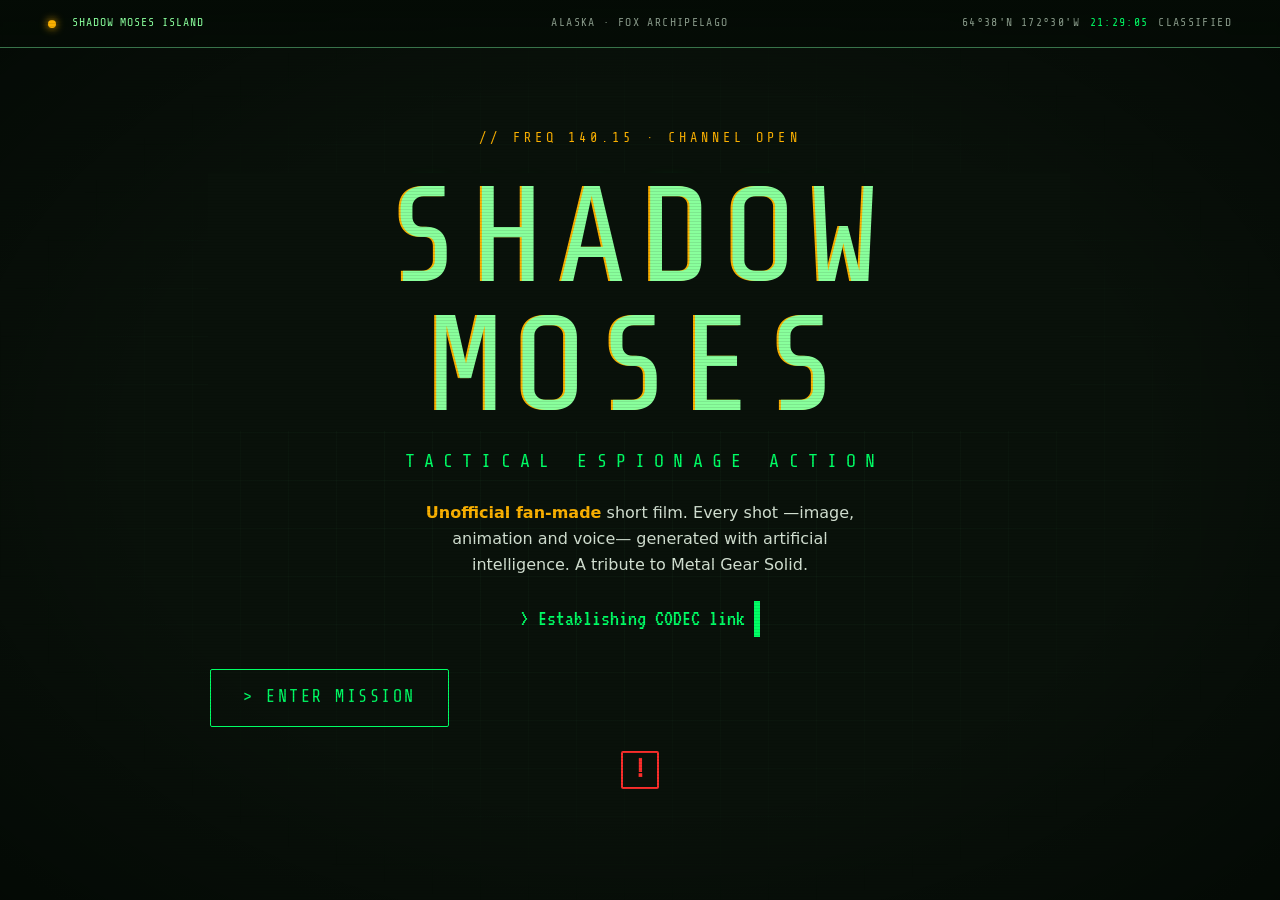
<file: index.html>
<!DOCTYPE html>
<html lang="en">
<head>
  <meta charset="UTF-8">
  <meta name="viewport" content="width=device-width, initial-scale=1.0">
  <!-- SEO / fan film description -->
  <title>SHADOW MOSES — AI-Generated Fan Film · Tactical Espionage Action</title>
  <meta name="description" content="Unofficial fan-made short film inspired by Metal Gear Solid, with every shot generated using artificial intelligence. A tribute to the work of Hideo Kojima.">
  <meta name="theme-color" content="#0a0e0a">

  <!-- Google Fonts: Share Tech Mono (HUD/headings) + VT323 (CRT terminal/CODEC).
       preconnect speeds up the connection to the font server. -->
  <link rel="preconnect" href="https://fonts.googleapis.com">
  <link rel="preconnect" href="https://fonts.gstatic.com" crossorigin>
  <!-- Press Start 2P: blocky pixel font for the CALL label (similar to the image) -->
  <link href="https://fonts.googleapis.com/css2?family=Press+Start+2P&family=Share+Tech+Mono&family=VT323&display=swap" rel="stylesheet">

  <link rel="stylesheet" href="css/styles.css?v=4">
</head>
<body>
  <!-- Accessibility link: skip straight to the content with the keyboard -->
  <a href="#main" class="skip-link">Skip to content</a>

  <!-- CRT atmosphere layer (scanlines + flicker). Decorative: aria-hidden. -->
  <div class="crt-overlay" aria-hidden="true"></div>

  <!-- ===== FIXED TOP HUD BAR with ambient data ===== -->
  <header class="hud-bar">
    <div class="hud-bar__seg hud-bar__status">
      <span class="hud-text">SHADOW MOSES ISLAND</span>
    </div>
    <div class="hud-bar__seg hud-bar__seg--center">
      <span class="hud-bar__label">ALASKA · FOX ARCHIPELAGO</span>
    </div>
    <div class="hud-bar__seg">
      <!-- Ambient coordinates (fictional) + live clock updated by JS -->
      <span class="hud-bar__label hud-bar__coords">64°38'N 172°30'W</span>
      <span class="hud-bar__value" id="hud-clock" aria-hidden="true">--:--:--</span>
      <span class="hud-bar__label hud-bar__classified">CLASSIFIED</span>
    </div>
  </header>

  <!-- ===== IMMERSIVE FULL-SCREEN HERO ===== -->
  <main id="main">
    <section class="hero">
      <div class="hero__inner">
        <!-- CODEC frequency as an ambient "eyebrow" -->
        <p class="hero__freq">// FREQ 140.15 · CHANNEL OPEN</p>

        <!-- Glitch title. data-text feeds the ::before/::after layers.
             This is our own TYPOGRAPHIC version, not the official logo. -->
        <h1 class="glitch" data-text="SHADOW MOSES">SHADOW MOSES</h1>

        <!-- Classic tagline of the series -->
        <p class="tagline">TACTICAL ESPIONAGE ACTION</p>

        <!-- Makes it clear that this is a fan film made with AI -->
        <p class="hero__subtitle">
          <strong>Unofficial fan-made</strong> short film. Every shot —image,
          animation and voice— generated with artificial intelligence. A tribute to
          Metal&nbsp;Gear&nbsp;Solid.
        </p>

        <!-- Line that is "typed out" on load (filled in by js/main.js).
             role=status so screen readers announce the message. -->
        <p class="hero__typed" data-typed="&gt; Establishing CODEC link with Shadow Moses..." role="status"></p>

        <div class="hero__actions">
          <!-- Video-game-style action button -->
          <a href="proyecto.html" class="btn">&gt; ENTER MISSION</a>
        </div>

        <!-- Micro-interaction of the alert "!" (hover/focus shows the box) -->
        <div class="alert-badge" tabindex="0" role="button" aria-label="Alert status: infiltration detected">
          !
          <span class="alert-badge__box">! ALERT · INFILTRATION</span>
        </div>
      </div>
    </section>
  </main>

  <!-- Alert box "!" that flashes on screen (triggered by JS) -->
  <div class="alert-flash" id="alert-flash" aria-hidden="true">!</div>

  <!-- ===== INCOMING CALL SCREEN (step before the CODEC) =====
       ENTER MISSION opens it: black background with the "CALL" box (MGS
       alert style) and "CLICK TO ANSWER". codec-audio.mp3 loops until the
       user clicks; on answering, codec-answer.mp3 plays and the CODEC
       starts. The whole screen is "answer" (role=button). Hidden by default. -->
  <div id="call-overlay" class="call-screen" role="button" tabindex="-1"
       aria-label="Incoming call. Press to answer." hidden>
    <div class="call-screen__box" aria-hidden="true">CALL</div>
    <!-- The text changes based on screen size (see CSS):
         "CLICK" on desktop, "TAP" on mobile/touch. -->
    <p class="call-screen__hint">
      <span class="call-screen__hint-desktop">CLICK TO ANSWER</span>
      <span class="call-screen__hint-mobile">TAP TO ANSWER</span>
    </p>
    <!-- Ring tone (loop) + answer sound -->
    <audio id="call-ring" src="assets/audio/codec-audio.mp3" loop preload="auto"></audio>
    <audio id="call-answer" src="assets/audio/codec-answer.mp3" preload="auto"></audio>
  </div>

  <!-- ===== CODEC TRANSITION OVERLAY =====
       Extracted from the old standalone demo. Hidden by default (hidden
       attribute). Activated when "ENTER MISSION" is pressed (the click
       unlocks the audio). When the voice ends or SKIP is pressed it
       redirects to proyecto.html. role=dialog + aria-modal: announced as
       a modal layer. -->
  <div id="codec-overlay" class="codec-tx" role="dialog" aria-modal="true"
       aria-label="Incoming CODEC transmission" hidden>

    <!-- REC (recording) indicator -->
    <div class="codec-tx__rec"><b aria-hidden="true"></b>REC · CLASSIFIED</div>

    <div class="codec-tx__box">
      <!-- Header: frequency + call status -->
      <div class="codec-tx__freq">
        <span>CODEC · FREQ <span class="codec-tx__num">140.85</span></span>
        <span class="codec-tx__status" id="codec-status">CALLING...</span>
      </div>

      <!-- Portraits: generic SVG silhouettes (no copyrighted art) -->
      <div class="codec-tx__faces">
        <div class="codec-tx__face" id="codec-face-colonel">
          <div class="codec-tx__portrait">
            <img src="assets/img/cambell-codec.webp" alt="Colonel Campbell portrait on the CODEC screen" loading="lazy">
          </div>
          <div class="codec-tx__name">COLONEL</div>
        </div>
        <div class="codec-tx__face" id="codec-face-snake">
          <div class="codec-tx__portrait">
            <img src="assets/img/snake-codec.webp" alt="Snake portrait on the CODEC screen" loading="lazy">
          </div>
          <div class="codec-tx__name">SNAKE</div>
        </div>
      </div>

      <!-- Audio wave (bars generated by JS) -->
      <div class="codec-tx__wave" id="codec-wave" aria-hidden="true"></div>

      <!-- Synced subtitles. aria-live for screen readers. -->
      <div class="codec-tx__subs">
        <span id="codec-subtext" aria-live="polite"></span><span class="codec-tx__caret" aria-hidden="true"></span>
      </div>

      <!-- Transmission progress bar -->
      <div class="codec-tx__conn">
        <div class="codec-tx__conn-label">ESTABLISHING SECURE CHANNEL</div>
        <div class="codec-tx__bar"><i id="codec-bar"></i></div>
      </div>
    </div>

    <!-- SKIP always visible -->
    <button type="button" class="codec-tx__skip" id="codec-skip">&gt; SKIP TRANSMISSION</button>

    <!-- Snake's voice. The click on ENTER MISSION is the gesture that unlocks it. -->
    <audio id="codec-voice" preload="auto" src="assets/audio/snake-intro.mp3"></audio>

    <!-- Persistent mute -->
    <button type="button" class="codec-tx__mute" id="codec-mute" aria-pressed="false">🔊 SOUND: ON</button>
  </div>

  <script src="js/main.js?v=2" defer></script>
</body>
</html>
</file>
<file: css/styles.css>
/* =============================================================================
   SHADOW MOSES · Fan Film — Hoja de estilos principal
   -----------------------------------------------------------------------------
   Dirección de arte: puesto de mando de infiltración. Negro fósforo + verde
   CODEC como voz principal, ámbar para alerta y rojo SOLO para el icónico "!".
   Organización del archivo:
     0. Reset y base
     1. Variables de diseño (:root)  ← paleta y tipografía centralizadas
     2. Capas de atmósfera CRT (scanlines, vignette, flicker)
     3. Tipografía y utilidades de texto
     4. HUD: barra fija superior y marcos con corchetes [ ]
     5. Botones / CTA estilo videojuego
     6. Landing (index.html): hero, glitch, alerta "!"
     7. Proyecto (proyecto.html): briefing, CODEC, galería, ficha, footer
     8. Lightbox de la galería
     9. Animaciones de aparición al hacer scroll
    10. Responsive (móvil primero → tablet → desktop)
    11. prefers-reduced-motion (accesibilidad de movimiento)
   ============================================================================= */

/* =========================================================
   0. RESET Y BASE
   ========================================================= */
*,
*::before,
*::after {
  box-sizing: border-box;
  margin: 0;
  padding: 0;
}

html {
  scroll-behavior: smooth;
  /* Compensa la barra HUD fija al saltar a anclas internas */
  scroll-padding-top: 4.5rem;
  /* Red de seguridad contra scroll horizontal (glitch/tagline desbordan
     unos px). El desbordamiento real se corrige en su origen. */
  overflow-x: hidden;
}

/* =========================================================
   1. VARIABLES DE DISEÑO
   Toda la paleta y la tipografía viven aquí para mantener
   coherencia y poder ajustar el "tono" en un solo sitio.
   ========================================================= */
:root {
  /* --- Paleta --- */
  --bg: #0a0e0a;              /* Negro casi total con tinte verde */
  --bg-2: #0d140d;            /* Panel/superficie ligeramente elevada */
  --bg-3: #10190f;            /* Superficie de tarjeta */
  --green: #8cff9e;           /* Verde fósforo principal (texto HUD) */
  --green-bright: #00ff66;    /* Verde intenso (acentos, brillos) */
  --green-dim: #3f7d52;       /* Verde apagado (bordes, texto secundario) */
  --green-glow: rgba(0, 255, 102, 0.35); /* Halo para sombras/glow */
  --amber: #ffb000;           /* Ámbar de alerta (acentos y estados) */
  --red: #ff2b2b;             /* Rojo alarma — RESERVADO al "!" */
  --text: #d8e2d6;            /* Blanco sucio para lectura larga */
  --text-dim: #8a988a;        /* Texto atenuado / metadatos */

  /* --- Tipografía --- */
  /* Share Tech Mono: mono técnico para HUD y titulares (interfaz táctica) */
  --font-hud: "Share Tech Mono", ui-monospace, "Courier New", monospace;
  /* VT323: fósforo CRT para el texto "tecleado" del CODEC */
  --font-crt: "VT323", "Share Tech Mono", monospace;
  /* Sans del sistema para párrafos: carga cero + máxima legibilidad */
  --font-body: system-ui, -apple-system, "Segoe UI", Roboto, Helvetica, Arial, sans-serif;

  /* --- Layout --- */
  --hud-height: 3rem;
  --maxw: 1200px;
  --gutter: clamp(1rem, 4vw, 3rem);
  --border-hud: 1px solid var(--green-dim);
  --radius: 2px; /* Esquinas casi rectas: estética de interfaz militar */
}

/* =========================================================
   2. CAPAS DE ATMÓSFERA CRT
   Overlay fijo sobre TODO el sitio. pointer-events:none para
   no interferir con clics. aria-hidden en el HTML.
   ========================================================= */
body {
  background-color: var(--bg);
  color: var(--text);
  font-family: var(--font-body);
  line-height: 1.6;
  min-height: 100vh;
  overflow-x: hidden;
  /* Vignette sutil: oscurece los bordes como un monitor CRT */
  background-image: radial-gradient(
    ellipse at center,
    transparent 55%,
    rgba(0, 0, 0, 0.55) 100%
  );
  background-attachment: fixed;
}

/* Scanlines finas + leve flicker, en una capa independiente */
.crt-overlay {
  position: fixed;
  inset: 0;
  z-index: 9000;
  pointer-events: none;
}

.crt-overlay::before {
  /* Líneas de barrido horizontales muy sutiles */
  content: "";
  position: absolute;
  inset: 0;
  background: repeating-linear-gradient(
    to bottom,
    rgba(0, 0, 0, 0) 0,
    rgba(0, 0, 0, 0) 2px,
    rgba(0, 0, 0, 0.18) 3px,
    rgba(0, 0, 0, 0.18) 3px
  );
  background-size: 100% 3px;
}

.crt-overlay::after {
  /* Flicker global apenas perceptible */
  content: "";
  position: absolute;
  inset: 0;
  background: rgba(0, 255, 102, 0.015);
  animation: flicker 4s infinite steps(60);
}

@keyframes flicker {
  0%, 96%, 100% { opacity: 0.10; }
  97% { opacity: 0.35; }
  98% { opacity: 0.05; }
  99% { opacity: 0.28; }
}

/* =========================================================
   3. TIPOGRAFÍA Y UTILIDADES
   ========================================================= */
h1, h2, h3, .hud-text {
  font-family: var(--font-hud);
  font-weight: 400;
  letter-spacing: 0.08em;
  text-transform: uppercase;
  color: var(--green);
  line-height: 1.1;
}

p { color: var(--text); }

a { color: var(--green-bright); text-decoration: none; }
a:hover { text-decoration: underline; }

/* Enlace "saltar al contenido" para lectores de pantalla / teclado */
.skip-link {
  position: absolute;
  left: -9999px;
  top: 0;
  background: var(--green-bright);
  color: #000;
  padding: 0.6rem 1rem;
  z-index: 9999;
  font-family: var(--font-hud);
}
.skip-link:focus {
  left: 1rem;
  top: 1rem;
}

/* Foco visible y consistente en TODA la interfaz (accesibilidad) */
:focus-visible {
  outline: 2px solid var(--amber);
  outline-offset: 3px;
}

/* "Eyebrow": etiqueta pequeña sobre un titular (dato de HUD) */
.eyebrow {
  font-family: var(--font-hud);
  font-size: 0.8rem;
  letter-spacing: 0.35em;
  color: var(--amber);
  text-transform: uppercase;
  display: inline-block;
  margin-bottom: 0.75rem;
}

/* Cursor de terminal que parpadea (para efecto de tecleo) */
.cursor {
  display: inline-block;
  width: 0.6ch;
  background: var(--green-bright);
  color: transparent;
  animation: blink 1s steps(2, start) infinite;
}
@keyframes blink { 50% { opacity: 0; } }

.container {
  width: 100%;
  max-width: var(--maxw);
  margin-inline: auto;
  padding-inline: var(--gutter);
}

/* =========================================================
   4. HUD: BARRA FIJA SUPERIOR + MARCOS CON CORCHETES
   ========================================================= */
.hud-bar {
  position: fixed;
  top: 0;
  left: 0;
  right: 0;
  height: var(--hud-height);
  z-index: 8000;
  /* Grid de 3 columnas simétricas: la del medio (auto) queda centrada
     respecto al viewport, alineada con el contenido centrado del hero.
     minmax(0,1fr) evita que un lado más ancho desplace el centro. */
  display: grid;
  grid-template-columns: minmax(0, 1fr) auto minmax(0, 1fr);
  align-items: center;
  gap: 1rem;
  padding-inline: var(--gutter);
  background: linear-gradient(180deg, rgba(5, 8, 5, 0.96), rgba(5, 8, 5, 0.75));
  border-bottom: var(--border-hud);
  font-family: var(--font-hud);
  font-size: 0.72rem;
  letter-spacing: 0.12em;
  color: var(--green);
  text-transform: uppercase;
  backdrop-filter: blur(2px);
}

.hud-bar__seg {
  display: flex;
  align-items: center;
  gap: 0.6rem;
  white-space: nowrap;
  min-width: 0; /* permite que el grid recorte sin desbordar */
}
/* Alineación de cada segmento dentro de su columna del grid */
.hud-bar > .hud-bar__seg:first-child { justify-self: start; }
.hud-bar__seg--center { justify-self: center; text-align: center; }
.hud-bar > .hud-bar__seg:last-child { justify-self: end; }

/* Punto de estado que "respira" en ámbar */
.hud-bar__status::before {
  content: "";
  display: inline-block;
  width: 8px;
  height: 8px;
  border-radius: 50%;
  background: var(--amber);
  box-shadow: 0 0 8px var(--amber);
  margin-right: 0.4rem;
  vertical-align: middle;
  animation: pulse 2s ease-in-out infinite;
}
@keyframes pulse {
  0%, 100% { opacity: 1; transform: scale(1); }
  50% { opacity: 0.4; transform: scale(0.8); }
}

.hud-bar__label { color: var(--text-dim); }
.hud-bar__value { color: var(--green-bright); }

/* Enlace de navegación de vuelta (en proyecto.html) */
.hud-bar__back {
  color: var(--green-bright);
  font-family: var(--font-hud);
  letter-spacing: 0.1em;
}

/* Marco HUD reutilizable con corchetes [ ] en las esquinas.
   Se aplica con la clase .hud-frame; los corchetes son pseudo-elementos. */
.hud-frame {
  position: relative;
  border: 1px solid rgba(63, 125, 82, 0.35);
  padding: clamp(1.25rem, 4vw, 2.5rem);
  background: linear-gradient(160deg, rgba(13, 20, 13, 0.6), rgba(10, 14, 10, 0.3));
}
/* Corchete superior-izquierdo y superior-derecho */
.hud-frame::before,
.hud-frame::after {
  content: "";
  position: absolute;
  width: 18px;
  height: 18px;
  border-color: var(--green-bright);
  border-style: solid;
  border-width: 0;
}
.hud-frame::before { top: -1px; left: -1px; border-top-width: 2px; border-left-width: 2px; }
.hud-frame::after  { top: -1px; right: -1px; border-top-width: 2px; border-right-width: 2px; }

/* Corchetes inferiores mediante un span decorativo opcional */
.hud-frame__corners::before,
.hud-frame__corners::after {
  content: "";
  position: absolute;
  width: 18px;
  height: 18px;
  border-color: var(--green-bright);
  border-style: solid;
  border-width: 0;
}
.hud-frame__corners::before { bottom: -1px; left: -1px; border-bottom-width: 2px; border-left-width: 2px; }
.hud-frame__corners::after  { bottom: -1px; right: -1px; border-bottom-width: 2px; border-right-width: 2px; }

/* =========================================================
   5. BOTONES / CTA ESTILO VIDEOJUEGO
   ========================================================= */
.btn {
  --btn-color: var(--green-bright);
  display: inline-flex;
  align-items: center;
  gap: 0.75rem;
  font-family: var(--font-hud);
  font-size: 1.05rem;
  letter-spacing: 0.15em;
  text-transform: uppercase;
  color: var(--btn-color);
  background: transparent;
  border: 1px solid var(--btn-color);
  padding: 0.9rem 2rem;
  cursor: pointer;
  border-radius: var(--radius);
  position: relative;
  overflow: hidden;
  transition: color 0.2s ease, box-shadow 0.2s ease, transform 0.2s ease;
}
/* Relleno que barre de izquierda a derecha al pasar el ratón */
.btn::before {
  content: "";
  position: absolute;
  inset: 0;
  background: var(--btn-color);
  transform: scaleX(0);
  transform-origin: left;
  transition: transform 0.25s ease;
  z-index: -1;
}
.btn:hover,
.btn:focus-visible {
  color: #05110a;
  box-shadow: 0 0 24px var(--green-glow);
  transform: translateY(-2px);
  text-decoration: none;
}
.btn:hover::before,
.btn:focus-visible::before { transform: scaleX(1); }

/* =========================================================
   6. LANDING (index.html)
   ========================================================= */
.hero {
  min-height: 100vh;
  display: flex;
  flex-direction: column;
  justify-content: center;
  align-items: center;
  text-align: center;
  padding: calc(var(--hud-height) + 2rem) var(--gutter) 4rem;
  position: relative;
}

/* Rejilla táctica de fondo muy tenue en el hero */
.hero::before {
  content: "";
  position: absolute;
  inset: 0;
  background-image:
    linear-gradient(rgba(63, 125, 82, 0.06) 1px, transparent 1px),
    linear-gradient(90deg, rgba(63, 125, 82, 0.06) 1px, transparent 1px);
  background-size: 48px 48px;
  mask-image: radial-gradient(ellipse at center, #000 30%, transparent 75%);
  pointer-events: none;
}

.hero__inner {
  position: relative;
  z-index: 1;
  max-width: 860px;
}

.hero__freq {
  font-family: var(--font-hud);
  color: var(--amber);
  letter-spacing: 0.3em;
  font-size: 0.85rem;
  margin-bottom: 1.5rem;
}

/* Título principal con efecto glitch.
   El texto se duplica vía atributo data-text en ::before y ::after. */
.glitch {
  position: relative;
  font-size: clamp(3rem, 14vw, 8.5rem);
  color: var(--green);
  text-shadow: 0 0 18px var(--green-glow);
  margin: 0 auto 1rem;
  line-height: 0.95;
}
.glitch::before,
.glitch::after {
  content: attr(data-text);
  position: absolute;
  inset: 0;
  background: var(--bg);
  overflow: hidden;
}
/* Capa roja desplazada */
.glitch::before {
  left: 2px;
  text-shadow: -2px 0 var(--red);
  clip-path: inset(0 0 0 0);
  animation: glitch-top 3.5s infinite linear alternate-reverse;
}
/* Capa ámbar/verde desplazada */
.glitch::after {
  left: -2px;
  text-shadow: -2px 0 var(--amber);
  clip-path: inset(0 0 0 0);
  animation: glitch-bottom 2.8s infinite linear alternate-reverse;
}
@keyframes glitch-top {
  0%, 90%, 100% { clip-path: inset(0 0 100% 0); transform: translate(0); }
  92% { clip-path: inset(0 0 55% 0); transform: translate(-4px, -2px); }
  94% { clip-path: inset(30% 0 40% 0); transform: translate(4px, 2px); }
  96% { clip-path: inset(10% 0 70% 0); transform: translate(-3px, 0); }
}
@keyframes glitch-bottom {
  0%, 88%, 100% { clip-path: inset(100% 0 0 0); transform: translate(0); }
  90% { clip-path: inset(60% 0 10% 0); transform: translate(4px, 1px); }
  93% { clip-path: inset(45% 0 30% 0); transform: translate(-4px, -1px); }
  97% { clip-path: inset(75% 0 5% 0); transform: translate(3px, 2px); }
}

.tagline {
  font-family: var(--font-hud);
  color: var(--green-bright);
  letter-spacing: 0.5em;
  font-size: clamp(0.8rem, 2.5vw, 1.15rem);
  margin-bottom: 1.5rem;
  padding-left: 0.5em; /* compensa el letter-spacing final */
}

.hero__subtitle {
  color: var(--text);
  max-width: 46ch;
  margin: 0 auto 1rem;
  font-size: 1rem;
}
.hero__subtitle strong { color: var(--amber); font-weight: 600; }

/* Línea "tecleada" por JS antes del botón */
.hero__typed {
  font-family: var(--font-crt);
  font-size: 1.4rem;
  color: var(--green-bright);
  min-height: 1.6em;
  margin: 1.5rem 0 2rem;
}

.hero__actions {
  display: flex;
  flex-direction: column;
  align-items: center;
  gap: 1rem;
}

/* --- Micro-interacción del "!" de alerta --- */
/* Insignia "!" persistente en el hero que pulsa en ámbar y,
   al pasar el ratón, muestra la caja de alerta característica. */
.alert-badge {
  position: relative;
  display: inline-flex;
  align-items: center;
  justify-content: center;
  width: 2.4rem;
  height: 2.4rem;
  margin-top: 1.5rem;
  font-family: var(--font-hud);
  font-size: 1.6rem;
  font-weight: bold;
  color: var(--red);
  border: 2px solid var(--red);
  border-radius: var(--radius);
  cursor: help;
  animation: alert-pulse 1.4s ease-in-out infinite;
}
@keyframes alert-pulse {
  0%, 100% { box-shadow: 0 0 0 0 rgba(255, 43, 43, 0.6); }
  50% { box-shadow: 0 0 0 8px rgba(255, 43, 43, 0); }
}
/* La cajita "! ALERT" que aparece al hacer hover/focus */
.alert-badge__box {
  position: absolute;
  bottom: calc(100% + 10px);
  left: 50%;
  transform: translateX(-50%) scale(0.9);
  opacity: 0;
  pointer-events: none;
  white-space: nowrap;
  background: var(--bg-2);
  border: 1px solid var(--red);
  color: var(--red);
  font-family: var(--font-hud);
  font-size: 0.75rem;
  letter-spacing: 0.2em;
  padding: 0.4rem 0.8rem;
  transition: opacity 0.15s ease, transform 0.15s ease;
}
.alert-badge:hover .alert-badge__box,
.alert-badge:focus-visible .alert-badge__box {
  opacity: 1;
  transform: translateX(-50%) scale(1);
}

/* --- Caja de alerta a pantalla (flash "!" al hacer scroll) --- */
/* Reproduce el momento "!" clásico: cuadro con signo enorme.
   JS le añade/quita la clase .is-active. */
.alert-flash {
  position: fixed;
  top: 30%;
  left: 50%;
  transform: translate(-50%, -50%) scale(0.6);
  z-index: 9500;
  display: flex;
  align-items: center;
  justify-content: center;
  width: clamp(90px, 22vw, 150px);
  height: clamp(90px, 22vw, 150px);
  border: 4px solid var(--red);
  background: rgba(10, 14, 10, 0.9);
  color: var(--red);
  font-family: var(--font-hud);
  font-size: clamp(4rem, 12vw, 7rem);
  font-weight: bold;
  opacity: 0;
  pointer-events: none;
  box-shadow: 0 0 40px rgba(255, 43, 43, 0.5);
}
.alert-flash.is-active {
  animation: alert-flash 0.9s ease-out forwards;
}
@keyframes alert-flash {
  0% { opacity: 0; transform: translate(-50%, -50%) scale(0.4); }
  15% { opacity: 1; transform: translate(-50%, -50%) scale(1.1); }
  30% { transform: translate(-50%, -50%) scale(1); }
  80% { opacity: 1; }
  100% { opacity: 0; transform: translate(-50%, -50%) scale(1); }
}

/* =========================================================
   7. PROYECTO (proyecto.html)
   ========================================================= */
.page {
  padding-top: var(--hud-height);
}

/* Cabecera de la página de proyecto */
.brief-header {
  padding: clamp(3rem, 8vw, 6rem) 0 2rem;
  text-align: center;
}
.brief-header h1 {
  font-size: clamp(2.2rem, 8vw, 4.5rem);
  text-shadow: 0 0 18px var(--green-glow);
}
.brief-header .tagline { justify-self: center; margin-top: 1rem; }

/* Estructura general de secciones */
.section {
  padding-block: clamp(3rem, 7vw, 5rem);
}
.section__head {
  display: flex;
  align-items: baseline;
  gap: 1rem;
  margin-bottom: 2rem;
  border-bottom: 1px dashed rgba(63, 125, 82, 0.4);
  padding-bottom: 0.75rem;
}
.section__head h2 {
  font-size: clamp(1.4rem, 4vw, 2.2rem);
}
/* Marcador de sección con código (encode info real: es un índice de misión) */
.section__code {
  font-family: var(--font-hud);
  color: var(--amber);
  font-size: 0.85rem;
  letter-spacing: 0.2em;
  margin-left: auto;
}

/* Párrafos del briefing */
.prose p {
  max-width: 68ch;
  margin-bottom: 1.2rem;
  color: var(--text);
}
.prose p::first-line { color: #eef4ec; }

/* --- SECCIÓN CODEC (elemento firma) --- */
.codec {
  display: grid;
  grid-template-columns: 1fr;
  gap: 1rem;
  align-items: stretch;
}
/* Pantalla del CODEC: 3 columnas SIEMPRE (retrato | panel PTT | retrato),
   como en el diseño de referencia del juego. minmax(0,…) permite que las
   columnas se encojan en pantallas estrechas sin desbordar. */
.codec__screen {
  display: grid;
  /* 3 columnas IGUALES; el padding lo pone ya el marco .hud-frame */
  grid-template-columns: repeat(3, minmax(0, 1fr));
  gap: clamp(0.4rem, 2vw, 1.5rem);
  align-items: stretch;
}
/* Columna de personaje: nombre arriba + retrato debajo */
.codec__face {
  display: flex;
  flex-direction: column;
  gap: clamp(0.35rem, 1.2vw, 0.6rem);
  min-width: 0;
}
.codec__name {
  border: 1px solid var(--green);
  background: rgba(0, 30, 12, 0.55);
  font-family: var(--font-hud);
  font-size: clamp(0.6rem, 1.8vw, 0.85rem);
  color: var(--green-bright);
  text-align: center;
  padding: clamp(0.25rem, 1vw, 0.45rem) 0.2rem;
  letter-spacing: 0.2em;
  white-space: nowrap;
  overflow: hidden;
  text-overflow: ellipsis;
}
/* Retratos del CODEC: recuadros con barrido interno */
.codec__portrait {
  aspect-ratio: 5 / 6;
  border: 1px solid var(--green);
  background:
    repeating-linear-gradient(
      to bottom,
      rgba(0, 255, 102, 0.05) 0,
      rgba(0, 255, 102, 0.05) 2px,
      transparent 2px,
      transparent 4px
    ),
    linear-gradient(160deg, rgba(0, 255, 102, 0.12), rgba(0, 40, 15, 0.4));
  position: relative;
  overflow: hidden;
  min-width: 0; /* deja que el retrato se encoja dentro de su columna del grid */
}
/* Silueta genérica (sin usar assets con copyright) */
.codec__portrait::before {
  content: "";
  position: absolute;
  left: 50%;
  transform: translateX(-50%);
  bottom: 0;
  width: 55%;
  height: 70%;
  background: radial-gradient(ellipse at 50% 30%, rgba(140,255,158,0.25), transparent 60%);
  border-radius: 50% 50% 40% 40%;
}

/* Zona central: PTT + barras de señal + frecuencia + TUNE */
.codec__freq {
  display: flex;
  flex-direction: column;
  gap: clamp(0.35rem, 1.2vw, 0.6rem);
  min-width: 0;
}
.codec__freq-value {
  font-family: var(--font-hud);
  font-size: clamp(1.1rem, 3.6vw, 2.4rem);
  color: var(--green-bright);
  text-shadow: 0 0 12px var(--green-glow);
}
/* Display central: las barras forman la "cuña" y la frecuencia se
   superpone abajo a la derecha (donde las barras ya son cortas). */
.codec__display {
  position: relative;
  flex: 1;
  border: 1px solid var(--green-dim);
  background: rgba(0, 14, 6, 0.6);
  padding: clamp(0.4rem, 1.4vw, 0.75rem);
  display: flex;
  flex-direction: column;
  justify-content: space-between;
  min-height: clamp(90px, 20vw, 170px);
}
/* Barras de señal en cuña (anchos descendentes, como el diseño original) */
.codec__waves {
  display: flex;
  flex-direction: column;
  justify-content: space-between;
  gap: clamp(3px, 0.7vw, 6px);
  flex: 1;
}
.codec__waves span {
  display: block;
  flex: 1;
  max-height: clamp(8px, 1.6vw, 18px);
  background: var(--green-bright);
  opacity: 0.85;
  animation: wave 1s ease-in-out infinite;
}
/* Los anchos siguen un arco circular (reducción suave arriba, rápida
   abajo), como en el diseño del juego — no una diagonal recta. */
.codec__waves span:nth-child(1) { width: 100%; animation-delay: 0s; }
.codec__waves span:nth-child(2) { width: 90%;  animation-delay: 0.1s; }
.codec__waves span:nth-child(3) { width: 79%;  animation-delay: 0.2s; }
.codec__waves span:nth-child(4) { width: 66%;  animation-delay: 0.3s; }
.codec__waves span:nth-child(5) { width: 52%;  animation-delay: 0.15s; }
.codec__waves span:nth-child(6) { width: 38%;  animation-delay: 0.25s; }
.codec__waves span:nth-child(7) { width: 24%;  animation-delay: 0.05s; }
.codec__waves span:nth-child(8) { width: 10%;  animation-delay: 0.35s; }
@keyframes wave {
  0%, 100% { opacity: 0.45; }
  50% { opacity: 1; }
}

/* Caja de diálogo del CODEC con texto tecleado */
.codec__dialog {
  margin-top: 1rem;
  border: 1px solid var(--green);
  padding: 1rem 1.25rem;
  background: rgba(0, 20, 8, 0.5);
  font-family: var(--font-crt);
  font-size: 1.3rem;
  line-height: 1.35;
  color: var(--green);
  min-height: 4.5em;
}
.codec__dialog b { color: var(--green-bright); font-weight: 400; }

/* =========================================================
   CODEC INTERACTIVO (proyecto.html)
   Estados y controles superpuestos al bloque CODEC LINK ya
   existente. Los aplica js/codec-interactive.js. No rediseña
   nada: solo anima retratos, dial, barras y caja de diálogo.
   ========================================================= */
.codec { position: relative; } /* ancla el indicador de señal */

/* Indicador de señal en la esquina del bloque */
.codec__signal {
  position: absolute;
  top: 0.6rem;
  right: 0.9rem;
  z-index: 3;
  font-family: var(--font-hud);
  font-size: 0.62rem;
  letter-spacing: 0.16em;
  color: var(--text-dim);
}
.codec__signal span { color: var(--green-dim); }
.codec.is-ringing .codec__signal span { color: var(--amber); }
.codec.is-connected .codec__signal span,
.codec.is-talking .codec__signal span { color: var(--green-bright); }
.codec.is-nosignal .codec__signal span { color: var(--red); }

/* PTT: cabecera del panel central; es el botón de llamada */
.codec__ptt,
.codec__tune-btn {
  font-family: var(--font-hud);
  color: var(--green);
  background: rgba(0, 20, 8, 0.5);
  border: 1px solid var(--green);
  cursor: pointer;
  transition: color 0.15s, box-shadow 0.15s, border-color 0.15s;
}
.codec__ptt {
  width: 100%;
  padding: clamp(0.25rem, 1vw, 0.45rem) 0.2rem;
  font-size: clamp(0.6rem, 1.8vw, 0.85rem);
  letter-spacing: 0.25em;
  color: var(--green-bright);
  background: rgba(0, 30, 12, 0.55);
}
.codec__ptt:hover,
.codec__ptt:focus-visible,
.codec__tune-btn:hover,
.codec__tune-btn:focus-visible {
  color: var(--green-bright);
  border-color: var(--green-bright);
  box-shadow: 0 0 10px var(--green-glow);
  outline: none;
}
.codec__ptt[disabled],
.codec__tune-btn[disabled] {
  opacity: 0.4;
  cursor: default;
  box-shadow: none;
  border-color: var(--green-dim);
}
/* El display de frecuencia es un <input> editable superpuesto a la cuña */
input.codec__freq-value {
  position: absolute;
  right: clamp(0.3rem, 1.2vw, 0.75rem);
  bottom: clamp(0.3rem, 1.2vw, 0.75rem);
  width: 6.2ch;
  padding: 0;
  border: none;
  background: transparent;
  text-align: right;
  cursor: text;
  -webkit-appearance: none;
  appearance: none;
}
input.codec__freq-value:focus-visible {
  outline: 1px solid var(--green-bright);
  outline-offset: 3px;
}
input.codec__freq-value:disabled {
  opacity: 0.75;
}
/* Barra inferior: ▼MEM. + ◄ TUNE ► (las flechas sintonizan) */
.codec__tune {
  border: 1px solid var(--green);
  background: rgba(0, 30, 12, 0.55);
  display: flex;
  align-items: center;
  justify-content: space-between;
  gap: 0.3rem;
  padding: clamp(0.15rem, 0.8vw, 0.3rem) clamp(0.3rem, 1vw, 0.55rem);
  font-family: var(--font-hud);
  font-size: clamp(0.55rem, 1.6vw, 0.75rem);
  letter-spacing: 0.12em;
  color: var(--green);
}
/* ▼MEM.: abre la lista MEMORY de frecuencias guardadas */
.codec__mem {
  background: transparent;
  border: 1px solid transparent;
  color: var(--green);
  font-family: inherit;
  font-size: inherit;
  letter-spacing: inherit;
  padding: 0.1rem 0.3rem;
  cursor: pointer;
  opacity: 0.9;
  transition: color 0.15s, box-shadow 0.15s, border-color 0.15s;
}
.codec__mem:hover,
.codec__mem:focus-visible,
.codec__mem[aria-expanded="true"] {
  color: var(--green-bright);
  border-color: var(--green-bright);
  box-shadow: 0 0 10px var(--green-glow);
  outline: none;
  opacity: 1;
}
.codec__mem[disabled] {
  opacity: 0.4;
  cursor: default;
  box-shadow: none;
  border-color: transparent;
}

/* Lista MEMORY: se abre sobre el display central, como en el juego */
.codec__memlist {
  position: absolute;
  inset: 0;
  z-index: 2;
  background: rgba(0, 14, 6, 0.96);
  display: flex;
  flex-direction: column;
  justify-content: center;
  gap: clamp(1px, 0.4vw, 5px);
  padding: clamp(0.25rem, 1vw, 0.75rem);
  overflow-y: auto;
}
.codec__memlist[hidden] { display: none; }
.codec__memlist-item {
  display: flex;
  justify-content: space-between;
  align-items: baseline;
  gap: 0.5rem;
  background: transparent;
  border: 1px solid transparent;
  color: var(--green);
  font-family: var(--font-hud);
  font-size: clamp(0.55rem, 1.6vw, 0.8rem);
  letter-spacing: 0.1em;
  padding: clamp(0.15rem, 0.7vw, 0.35rem) 0.4rem;
  cursor: pointer;
  text-align: left;
}
.codec__memlist-item:hover,
.codec__memlist-item:focus-visible {
  color: var(--green-bright);
  border-color: var(--green-bright);
  background: rgba(0, 255, 102, 0.08);
  outline: none;
}
.codec__tune-group {
  display: flex;
  align-items: center;
  gap: clamp(0.15rem, 0.8vw, 0.35rem);
}
.codec__tune-btn {
  padding: 0.1rem clamp(0.25rem, 1vw, 0.5rem);
  font-size: inherit;
  line-height: 1.4;
}

/* Foto del personaje revelada al conectar (cubre la silueta) */
.codec__photo {
  position: absolute;
  inset: 0;
  z-index: 1;
  width: 100%;
  height: 100%;
  object-fit: cover;
  filter: brightness(1.05) contrast(1.05) drop-shadow(0 0 4px var(--green-glow));
}

/* CONNECTED / TALKING: los retratos brillan */
.codec.is-connected .codec__portrait,
.codec.is-talking .codec__portrait {
  border-color: var(--green-bright);
  box-shadow: 0 0 14px var(--green-glow), inset 0 0 14px rgba(0, 255, 102, 0.15);
}

/* DIALING / NO SIGNAL: estática visual sobre los retratos */
.codec.is-dialing .codec__portrait,
.codec.is-nosignal .codec__portrait {
  animation: codec-static 0.12s steps(2) infinite;
}
.codec.is-dialing .codec__portrait::after,
.codec.is-nosignal .codec__portrait::after {
  content: "";
  position: absolute;
  inset: 0;
  z-index: 2;
  background: repeating-linear-gradient(
    0deg,
    rgba(140, 255, 158, 0.14) 0,
    rgba(140, 255, 158, 0.14) 1px,
    transparent 1px,
    transparent 3px
  );
  mix-blend-mode: screen;
  animation: codec-scan 0.3s steps(3) infinite;
}
@keyframes codec-static {
  0%, 100% { filter: none; }
  50% { filter: brightness(1.4) contrast(1.6); transform: translateX(0.5px); }
}
@keyframes codec-scan {
  0% { background-position: 0 0; }
  100% { background-position: 0 6px; }
}

/* TALKING: solo el lado de Snake (COMMANDER) "vibra" al hablar */
.codec.is-talking #codec-portrait-commander {
  animation: codec-talk 0.18s steps(2) infinite;
}
@keyframes codec-talk {
  50% { box-shadow: 0 0 18px var(--green-glow), inset 0 0 18px rgba(0, 255, 102, 0.25); }
}

/* Barras de audio: quietas en idle, activas solo mientras se habla */
.codec__waves span { animation-play-state: paused; opacity: 0.85; }
.codec.is-talking .codec__waves span { animation-play-state: running; opacity: 1; }

/* Cursor parpadeante en la caja de diálogo */
.codec__caret {
  display: inline-block;
  margin-left: 1px;
  color: var(--green-bright);
  animation: codec-caret 1s steps(1) infinite;
}
@keyframes codec-caret { 50% { opacity: 0; } }

@media (prefers-reduced-motion: reduce) {
  .codec.is-dialing .codec__portrait,
  .codec.is-nosignal .codec__portrait,
  .codec.is-talking #codec-portrait-commander { animation: none; }
  .codec.is-dialing .codec__portrait::after,
  .codec.is-nosignal .codec__portrait::after { animation: none; }
  .codec__caret { animation: none; }
}

/* Móvil: se mantiene el mismo layout de 3 columnas del diseño original,
   solo se compactan espacios y tipografía para que quepa sin desbordar. */
@media (max-width: 560px) {
  .codec__screen { gap: 0.4rem; }

  /* El marco exterior se estrecha para dar más ancho a las columnas */
  .codec.hud-frame { padding: 0.9rem 0.6rem; }

  /* El número ocupa proporcionalmente más ancho en pantallas pequeñas:
     la cuña se recorta más para no rozar la frecuencia. */
  .codec__waves span:nth-child(2) { width: 86%; }
  .codec__waves span:nth-child(3) { width: 72%; }
  .codec__waves span:nth-child(4) { width: 58%; }
  .codec__waves span:nth-child(5) { width: 44%; }
  .codec__waves span:nth-child(6) { width: 30%; }
  .codec__waves span:nth-child(7) { width: 17%; }
  .codec__waves span:nth-child(8) { width: 7%; }

  /* Indicador de señal en flujo (evita solaparse con el corchete de esquina) */
  .codec__signal { position: static; text-align: right; margin-bottom: 0.25rem; }

  /* MEM./TUNE compactos pero pulsables */
  .codec__tune { flex-wrap: wrap; justify-content: center; }
  .codec__tune-btn { padding: 0.2rem 0.5rem; }
}

/* --- GALERÍA / VISUAL LOG --- */
.gallery {
  display: grid;
  grid-template-columns: 1fr;
  gap: clamp(1rem, 2.5vw, 1.5rem);
}
.gallery__item {
  position: relative;
  border: 1px solid rgba(63, 125, 82, 0.4);
  background: var(--bg-3);
  overflow: hidden;
  cursor: pointer;
  padding: 0;
  aspect-ratio: 16 / 10;
}
.gallery__item img {
  width: 100%;
  height: 100%;
  object-fit: cover;
  display: block;
  transition: transform 0.4s ease, filter 0.4s ease;
  filter: brightness(0.85) saturate(0.9);
}
/* Etiqueta HUD sobre cada plano */
.gallery__label {
  position: absolute;
  left: 0;
  bottom: 0;
  right: 0;
  font-family: var(--font-hud);
  font-size: 0.7rem;
  letter-spacing: 0.15em;
  color: var(--green);
  background: linear-gradient(0deg, rgba(0,0,0,0.85), transparent);
  padding: 1.5rem 0.75rem 0.6rem;
  text-transform: uppercase;
  display: flex;
  justify-content: space-between;
  pointer-events: none;
}
/* Hover: zoom sutil + borde verde iluminado */
.gallery__item:hover img,
.gallery__item:focus-visible img {
  transform: scale(1.06);
  filter: brightness(1.05) saturate(1.1);
}
.gallery__item:hover,
.gallery__item:focus-visible {
  border-color: var(--green-bright);
  box-shadow: 0 0 24px var(--green-glow);
  outline: none;
}
/* Corchetes de HUD en las esquinas de cada plano al hacer hover */
.gallery__item::before,
.gallery__item::after {
  content: "";
  position: absolute;
  width: 14px;
  height: 14px;
  border: 2px solid var(--green-bright);
  opacity: 0;
  transition: opacity 0.3s ease;
  z-index: 2;
}
.gallery__item::before { top: 6px; left: 6px; border-right: 0; border-bottom: 0; }
.gallery__item::after  { bottom: 6px; right: 6px; border-left: 0; border-top: 0; }
.gallery__item:hover::before,
.gallery__item:hover::after,
.gallery__item:focus-visible::before,
.gallery__item:focus-visible::after { opacity: 1; }

/* --- PRODUCTION NOTES (ficha técnica) --- */
.specs {
  display: grid;
  grid-template-columns: 1fr;
  gap: 0.75rem;
}
.specs__row {
  display: grid;
  grid-template-columns: 1fr;
  gap: 0.25rem;
  border-left: 2px solid var(--green-dim);
  padding: 0.75rem 1rem;
  background: rgba(13, 20, 13, 0.5);
}
.specs__key {
  font-family: var(--font-hud);
  font-size: 0.75rem;
  letter-spacing: 0.15em;
  color: var(--amber);
  text-transform: uppercase;
}
.specs__val { color: var(--text); }
/* Estado "IN PRODUCTION" resaltado */
.status-tag {
  display: inline-block;
  font-family: var(--font-hud);
  font-size: 0.8rem;
  letter-spacing: 0.15em;
  color: var(--bg);
  background: var(--amber);
  padding: 0.15rem 0.6rem;
  border-radius: var(--radius);
}

/* --- FOOTER --- */
.site-footer {
  border-top: var(--border-hud);
  margin-top: 3rem;
  padding-block: 2.5rem;
  font-size: 0.85rem;
  color: var(--text-dim);
}
.site-footer .disclaimer {
  max-width: 70ch;
  margin-bottom: 1rem;
  line-height: 1.5;
}
.site-footer .credits {
  font-family: var(--font-hud);
  letter-spacing: 0.1em;
  color: var(--green-dim);
  font-size: 0.75rem;
}

/* =========================================================
   8. LIGHTBOX DE LA GALERÍA
   ========================================================= */
.lightbox {
  position: fixed;
  inset: 0;
  z-index: 9600;
  display: none;
  align-items: center;
  justify-content: center;
  padding: var(--gutter);
  background: rgba(3, 6, 3, 0.92);
  backdrop-filter: blur(3px);
}
.lightbox.is-open { display: flex; }
.lightbox__figure {
  position: relative;
  max-width: min(1000px, 92vw);
  max-height: 88vh;
}
.lightbox__figure img {
  max-width: 100%;
  max-height: 80vh;
  object-fit: contain;
  border: 1px solid var(--green);
  box-shadow: 0 0 40px var(--green-glow);
}
.lightbox__caption {
  font-family: var(--font-hud);
  font-size: 0.8rem;
  letter-spacing: 0.15em;
  color: var(--green);
  margin-top: 0.75rem;
  text-transform: uppercase;
  text-align: center;
}
.lightbox__close {
  position: absolute;
  top: -2.6rem;
  right: 0;
  font-family: var(--font-hud);
  font-size: 0.9rem;
  letter-spacing: 0.1em;
  color: var(--red);
  background: transparent;
  border: 1px solid var(--red);
  padding: 0.4rem 0.8rem;
  cursor: pointer;
  border-radius: var(--radius);
}
.lightbox__close:hover { background: var(--red); color: #000; }

/* =========================================================
   9. APARICIÓN AL HACER SCROLL (fade/slide sutil)
   El JS añade .is-visible cuando el elemento entra en viewport.
   ========================================================= */
.reveal {
  opacity: 0;
  transform: translateY(24px);
  transition: opacity 0.6s ease, transform 0.6s ease;
}
.reveal.is-visible {
  opacity: 1;
  transform: translateY(0);
}

/* =========================================================
   10. RESPONSIVE (móvil primero → tablet → desktop)
   ========================================================= */

/* Barra HUD responsive: quitamos datos por prioridad al estrechar la
   pantalla para que el texto no se amontone ni se corte. */
/* Fuera las coordenadas largas (lo primero que sobra) */
@media (max-width: 900px) {
  .hud-bar__coords { display: none; }
}
/* Fuera "CLASSIFIED" */
@media (max-width: 640px) {
  .hud-bar__classified { display: none; }
}
/* En móvil: fuera el segmento central y algo menos de fuente/hueco.
   Quedan solo lo esencial (ubicación a la izquierda y reloj a la derecha). */
@media (max-width: 560px) {
  .hud-bar__seg--center { display: none; }
  .hud-bar {
    font-size: 0.6rem;
    gap: 0.6rem;
    letter-spacing: 0.06em;
  }
}

/* Tablet: galería a 2 columnas y ficha en filas de 2 columnas */
@media (min-width: 600px) {
  .gallery { grid-template-columns: repeat(2, 1fr); }
  .specs__row { grid-template-columns: 180px 1fr; align-items: baseline; }
  .hero__actions { flex-direction: row; }
}

/* Desktop: galería a 3 columnas.
   El primer plano (el póster) ocupa 2 filas para destacarlo. */
@media (min-width: 900px) {
  .gallery { grid-template-columns: repeat(3, 1fr); }
  .gallery__item--feature {
    grid-row: span 2;
    aspect-ratio: 2 / 3; /* respeta la orientación vertical del póster */
  }
}

/* =========================================================
   11. PREFERS-REDUCED-MOTION
   Si el usuario pide menos movimiento, apagamos glitch, flicker,
   scanlines animadas, ondas, pulsos y las apariciones al scroll.
   ========================================================= */
@media (prefers-reduced-motion: reduce) {
  *,
  *::before,
  *::after {
    animation-duration: 0.001ms !important;
    animation-iteration-count: 1 !important;
    transition-duration: 0.001ms !important;
    scroll-behavior: auto !important;
  }
  .crt-overlay::after { display: none; }          /* sin flicker */
  .glitch::before,
  .glitch::after { display: none; }               /* sin glitch */
  .reveal { opacity: 1; transform: none; }        /* contenido siempre visible */
  .codec__waves span { animation: none; opacity: 0.85; } /* barras estáticas */
  .alert-badge { animation: none; }
}

/* =========================================================
   12. TRANSICIÓN CODEC (overlay de intro en la landing)
   Extraído de la antigua demo autónoma e integrado aquí.
   TODO va namespaced bajo .codec-tx para no colisionar con el
   CODEC decorativo de proyecto.html (.codec) ni con clases
   genéricas. Hereda todas las variables del sistema (:root);
   no se declaran variables nuevas. Reutiliza @keyframes blink
   (definido en la sección 3 para .cursor).
   ========================================================= */
.codec-tx {
  position: fixed;
  inset: 0;
  z-index: 9700;              /* por encima del .crt-overlay (9000) */
  display: flex;
  flex-direction: column;
  align-items: center;
  justify-content: center;
  padding: 20px;
  background: var(--bg);
  color: var(--green);
  font-family: var(--font-hud);
}
.codec-tx[hidden] { display: none; }   /* oculto por defecto */

/* Fundido de salida: atenúa SOLO el contenido y mantiene el fondo negro
   del overlay siempre opaco. Así la landing de detrás nunca se ve durante
   la redirección a proyecto.html (evita el "flash" de la landing). */
.codec-tx__rec,
.codec-tx__box,
.codec-tx__skip,
.codec-tx__mute {
  transition: opacity 0.5s ease;
}
.codec-tx.is-closing .codec-tx__rec,
.codec-tx.is-closing .codec-tx__box,
.codec-tx.is-closing .codec-tx__skip,
.codec-tx.is-closing .codec-tx__mute {
  opacity: 0;
}

/* Indicador REC superior */
.codec-tx__rec {
  position: fixed;
  top: 0; left: 0; right: 0;
  display: flex;
  justify-content: flex-end;
  padding: 12px 18px;
  font-size: 11px;
  letter-spacing: 0.18em;
  color: var(--red);
  border-bottom: 1px solid rgba(63, 125, 82, 0.35);
}
.codec-tx__rec b {
  display: inline-block;
  width: 8px; height: 8px;
  border-radius: 50%;
  background: var(--red);
  margin-right: 6px;
  vertical-align: middle;
  animation: blink 1s steps(2) infinite;
}

/* Caja principal del CODEC */
.codec-tx__box {
  width: min(760px, 94vw);
  border: 1px solid var(--green-dim);
  background: linear-gradient(180deg, rgba(10, 20, 12, 0.9), rgba(4, 8, 5, 0.95));
  box-shadow: 0 0 40px rgba(0, 0, 0, 0.8), inset 0 0 60px rgba(0, 0, 0, 0.6);
}

/* Cabecera: frecuencia + estado de llamada */
.codec-tx__freq {
  display: flex;
  justify-content: space-between;
  align-items: center;
  padding: 10px 16px;
  border-bottom: 1px solid rgba(63, 125, 82, 0.4);
  font-size: 13px;
  letter-spacing: 0.2em;
  color: var(--green);
}
.codec-tx__num { color: var(--green-bright); }
.codec-tx__status { color: var(--amber); }

/* Retratos */
.codec-tx__faces { display: flex; }
.codec-tx__face { flex: 1; padding: 20px; position: relative; }
.codec-tx__face + .codec-tx__face { border-left: 1px solid rgba(63, 125, 82, 0.3); }
.codec-tx__portrait {
  aspect-ratio: 3 / 4;
  width: 100%;
  max-width: 180px;
  margin: 0 auto;
  border: 1px solid var(--green-dim);
  position: relative;
  overflow: hidden;
  background: #081208;
}
.codec-tx__portrait svg {
  width: 100%; height: 100%;
  display: block;
  filter: drop-shadow(0 0 4px var(--green-glow));
}
.codec-tx__portrait img {
  width: 100%; height: 100%;
  display: block;
  object-fit: cover;
  /* Subtle boost + CODEC glow (portraits already have a green tint baked in) */
  filter: brightness(1.08) contrast(1.05) saturate(1.15)
    drop-shadow(0 0 4px var(--green-glow));
}
/* scanlines dentro del retrato */
.codec-tx__portrait::after {
  content: "";
  position: absolute;
  inset: 0;
  background: repeating-linear-gradient(0deg, rgba(0,0,0,.35) 0 1px, transparent 1px 2px);
}
.codec-tx__name {
  text-align: center;
  margin-top: 12px;
  font-size: 12px;
  letter-spacing: 0.22em;
  color: var(--green);
}
/* Snake "vibra" mientras habla (JS añade .is-talking) */
.codec-tx__face.is-talking .codec-tx__portrait {
  animation: codec-talk 0.18s steps(2) infinite;
}
@keyframes codec-talk {
  50% { box-shadow: inset 0 0 18px var(--green-glow); }
}

/* Onda de audio */
.codec-tx__wave {
  display: flex;
  align-items: flex-end;
  justify-content: center;
  gap: 3px;
  height: 34px;
  margin: 10px 0;
}
.codec-tx__wave span {
  width: 3px;
  background: var(--green);
  height: 4px;
  opacity: 0.5;
}

/* Subtítulos */
.codec-tx__subs {
  min-height: 78px;
  padding: 18px 22px 8px;
  border-top: 1px solid rgba(63, 125, 82, 0.4);
  font-size: clamp(15px, 2.6vw, 19px);
  line-height: 1.5;
  color: var(--text);
  letter-spacing: 0.02em;
}
.codec-tx__caret {
  display: inline-block;
  width: 9px;
  height: 1.05em;
  background: var(--green);
  margin-left: 3px;
  vertical-align: -2px;
  animation: blink 1s steps(2) infinite;
}

/* Barra de progreso de la transmisión */
.codec-tx__conn { padding: 0 22px 16px; }
.codec-tx__conn-label {
  font-size: 10px;
  letter-spacing: 0.25em;
  color: var(--green-dim);
  margin-bottom: 6px;
}
.codec-tx__bar {
  height: 3px;
  background: rgba(63, 125, 82, 0.3);
  position: relative;
}
.codec-tx__bar i {
  position: absolute;
  inset: 0 100% 0 0;
  background: var(--green-bright);
  box-shadow: 0 0 10px var(--green-bright);
  transition: right 0.2s linear;
}

/* SKIP (siempre visible) */
.codec-tx__skip {
  margin-top: 18px;
  background: none;
  border: none;
  color: var(--green-dim);
  font-family: var(--font-hud);
  font-size: 12px;
  letter-spacing: 0.2em;
  cursor: pointer;
}
.codec-tx__skip:hover,
.codec-tx__skip:focus-visible { color: var(--amber); }

/* Mute persistente */
.codec-tx__mute {
  position: fixed;
  bottom: 16px; right: 16px;
  background: rgba(5, 8, 5, 0.8);
  color: var(--green);
  border: 1px solid var(--green-dim);
  font-family: var(--font-hud);
  font-size: 12px;
  letter-spacing: 0.15em;
  padding: 8px 12px;
  cursor: pointer;
  border-radius: var(--radius);
}
.codec-tx__mute:hover,
.codec-tx__mute:focus-visible { border-color: var(--green); }

/* Movimiento reducido: sin vibración del retrato */
@media (prefers-reduced-motion: reduce) {
  .codec-tx__face.is-talking .codec-tx__portrait { animation: none; }
}

/* =========================================================
   13. MÚSICA DE FONDO (reproductor de proyecto.html)
   Widget fijo abajo a la derecha con play/pausa, stop y mute.
   Misma estética HUD (variables del sistema).
   ========================================================= */
.bg-audio {
  position: fixed;
  bottom: 16px;
  right: 16px;
  z-index: 8500;               /* bajo el lightbox (9600), sobre el contenido */
  display: flex;
  flex-direction: column;
  gap: 6px;
  padding: 8px 10px;
  background: rgba(5, 8, 5, 0.85);
  border: 1px solid var(--green-dim);
  border-radius: var(--radius);
  backdrop-filter: blur(2px);
  font-family: var(--font-hud);
}
/* Background music is desktop-only: hide the whole player on mobile/touch. */
@media (max-width: 560px) {
  .bg-audio { display: none; }
}
.bg-audio__title {
  font-size: 0.6rem;
  letter-spacing: 0.18em;
  color: var(--green-dim);
  text-transform: uppercase;
  white-space: nowrap;
}
.bg-audio__controls { display: flex; gap: 6px; }
.bg-audio__btn {
  min-width: 30px;
  height: 28px;
  display: inline-flex;
  align-items: center;
  justify-content: center;
  background: transparent;
  color: var(--green);
  border: 1px solid var(--green-dim);
  border-radius: var(--radius);
  font-family: var(--font-hud);
  font-size: 0.85rem;
  cursor: pointer;
  transition: color 0.2s ease, border-color 0.2s ease, box-shadow 0.2s ease;
}
.bg-audio__btn:hover,
.bg-audio__btn:focus-visible {
  color: var(--green-bright);
  border-color: var(--green-bright);
  box-shadow: 0 0 12px var(--green-glow);
  outline: none;
}
/* Estado activo (reproduciendo / silenciado) resaltado en ámbar */
.bg-audio__btn.is-active {
  color: var(--amber);
  border-color: var(--amber);
}
/* En móvil ocultamos el título para ahorrar espacio */
@media (max-width: 560px) {
  .bg-audio__title { display: none; }
}

/* --- Control de volumen deslizante --- */
.bg-audio__volume {
  display: flex;
  align-items: center;
  gap: 8px;
}
.bg-audio__volume-icon {
  font-size: 0.6rem;
  letter-spacing: 0.15em;
  color: var(--green-dim);
}
/* Reseteamos el aspecto nativo para pintar la pista/pulgar a mano */
.bg-audio__slider {
  -webkit-appearance: none;
  appearance: none;
  flex: 1;
  height: 3px;
  background: var(--green-dim);
  border-radius: 2px;
  cursor: pointer;
  outline-offset: 4px;
}
/* Pulgar (WebKit/Blink) */
.bg-audio__slider::-webkit-slider-thumb {
  -webkit-appearance: none;
  appearance: none;
  width: 12px;
  height: 12px;
  background: var(--green-bright);
  border: none;
  border-radius: 2px;
  box-shadow: 0 0 8px var(--green-glow);
  cursor: pointer;
}
/* Pulgar (Firefox) */
.bg-audio__slider::-moz-range-thumb {
  width: 12px;
  height: 12px;
  background: var(--green-bright);
  border: none;
  border-radius: 2px;
  box-shadow: 0 0 8px var(--green-glow);
  cursor: pointer;
}
.bg-audio__slider::-moz-range-track {
  height: 3px;
  background: var(--green-dim);
  border-radius: 2px;
}

/* =========================================================
   14. PANTALLA DE LLAMADA ENTRANTE (index.html)
   Fondo negro a pantalla completa con la caja "CALL" (estilo
   alerta MGS) y "CLICK TO ANSWER" debajo. Los colores de la
   caja están tomados de assets/img/call-img.png (rojo salmón
   con borde granate y texto casi negro), por eso son literales
   y no variables del sistema.
   ========================================================= */
.call-screen {
  position: fixed;
  inset: 0;
  z-index: 9750;                 /* por encima del overlay CODEC (9700) */
  display: flex;
  flex-direction: column;
  align-items: center;
  justify-content: center;
  gap: 28px;
  background: #050505;           /* negro casi puro, como la imagen */
  cursor: pointer;
  opacity: 1;
  transition: opacity 0.6s ease; /* crossfade al responder */
}
.call-screen[hidden] { display: none; }
/* Al responder: se funde para descubrir el CODEC que hay debajo */
.call-screen.is-answering {
  opacity: 0;
  pointer-events: none;
}

/* Caja "CALL": relleno salmón, borde granate y texto casi negro */
.call-screen__box {
  font-family: "Press Start 2P", var(--font-crt), monospace;
  font-size: clamp(1.5rem, 7vw, 3rem);
  color: #150a08;
  background: #c45f52;
  border: 6px solid #3a1410;
  padding: 0.55em 0.8em;
  letter-spacing: 0.08em;
  line-height: 1;
  box-shadow: 0 0 0 2px #050505; /* fino recorte contra el fondo */
  animation: call-pulse 1s steps(2) infinite; /* parpadeo tipo "ring" */
}
@keyframes call-pulse {
  50% { opacity: 0.55; }
}

/* "CLICK TO ANSWER" bajo la caja, parpadeante y sobrio */
.call-screen__hint {
  font-family: var(--font-hud);
  font-size: clamp(0.75rem, 2.5vw, 1rem);
  letter-spacing: 0.3em;
  color: var(--green);
  text-transform: uppercase;
  animation: blink 1.2s steps(2) infinite;
}
/* El texto del aviso cambia según la pantalla: "CLICK" en escritorio,
   "TAP" en móvil (táctil). Solo se muestra una variante a la vez. */
.call-screen__hint-mobile { display: none; }
@media (max-width: 560px) {
  .call-screen__hint-desktop { display: none; }
  .call-screen__hint-mobile { display: inline; }
}

/* Movimiento reducido: sin parpadeos */
@media (prefers-reduced-motion: reduce) {
  .call-screen__box,
  .call-screen__hint { animation: none; }
}
</file>
